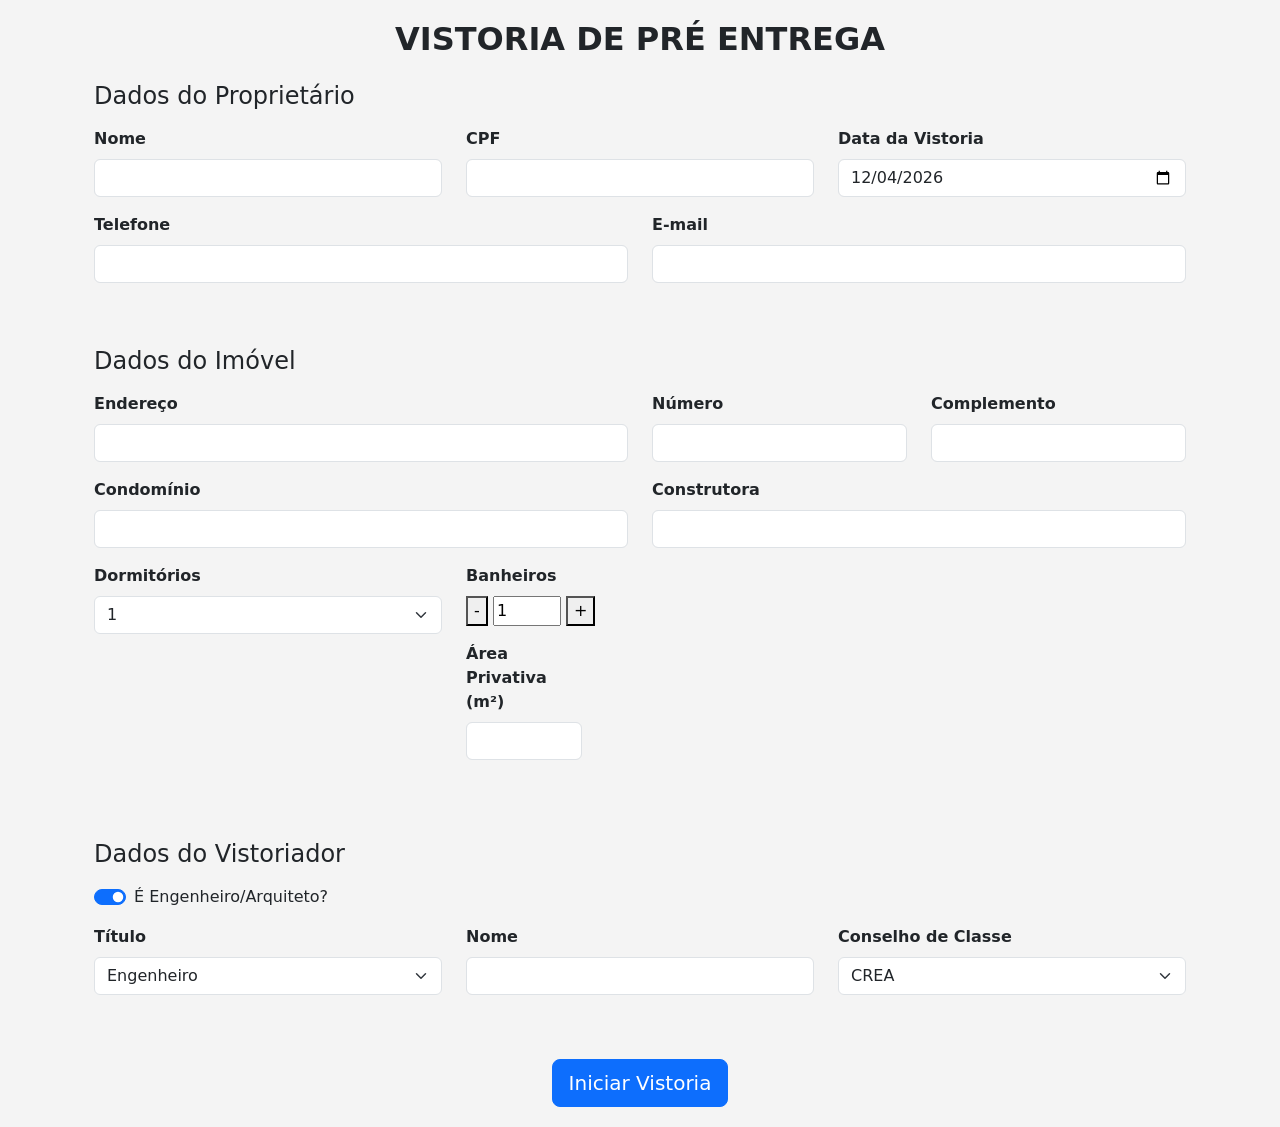
<file: index - Copia.html>
<!DOCTYPE html>
<html lang="pt-br">

<head>
  <meta charset="UTF-8" />
  <title>Vistoria de Pré Entrega</title>
  <link href="https://cdn.jsdelivr.net/npm/bootstrap@5.3.0/dist/css/bootstrap.min.css" rel="stylesheet" />
  <link href="https://cdnjs.cloudflare.com/ajax/libs/font-awesome/6.5.0/css/all.min.css" rel="stylesheet" />
  <link rel="stylesheet" href="css/style.css" />
  <link rel="manifest" href="manifest.json" />
  <link rel="manifest" href="manifest.json" />
  <meta name="theme-color" content="#0d6efd" />
  <link rel="icon" href="img/icon-192.png" />


</head>

<body>

  <div class="container">
    <h1>VISTORIA DE PRÉ ENTREGA</h1>

    <!-- Formulário Inicial -->
    <form id="formulario-vistoria" class="container mt-4">
      <!-- Dados do Proprietário -->
      <section id="dados-proprietario" class="mb-5">
        <h4 class="mb-3">Dados do Proprietário</h4>
        <div class="row">
          <div class="col-md-4 mb-3">
            <label for="nomeProprietario" class="form-label">Nome</label>
            <input type="text" id="nomeProprietario" class="form-control" required>
          </div>
          <div class="col-md-4 mb-3">
            <label for="cpfProprietario" class="form-label">CPF</label>
            <input type="text" id="cpfProprietario" class="form-control" required>
          </div>
          <div class="col-md-4 mb-3">
            <label for="data" class="form-label">Data da Vistoria</label>
            <input type="date" id="data" class="form-control" required>
          </div>
          <div class="col-md-6 mb-3">
            <label for="telefoneProprietario" class="form-label">Telefone</label>
            <input type="tel" id="telefoneProprietario" class="form-control">
          </div>
          <div class="col-md-6 mb-3">
            <label for="email" class="form-label">E-mail</label>
            <input type="email" id="email" class="form-control">
          </div>
        </div>
      </section>

      <!-- Dados do Imóvel -->
      <section id="dados-imovel" class="mb-5">
        <h4 class="mb-3">Dados do Imóvel</h4>
        <div class="row">
          <div class="col-md-6 mb-3">
            <label for="enderecoObra" class="form-label">Endereço</label>
            <input type="text" id="enderecoObra" class="form-control" required>
          </div>
          <div class="col-md-3 mb-3">
            <label for="numero" class="form-label">Número</label>
            <input type="text" id="numero" class="form-control">
          </div>
          <div class="col-md-3 mb-3">
            <label for="complemento" class="form-label">Complemento</label>
            <input type="text" id="complemento" class="form-control">
          </div>
          <div class="col-md-6 mb-3">
            <label for="condominio" class="form-label">Condomínio</label>
            <input type="text" id="condominio" class="form-control">
          </div>
          <div class="col-md-6 mb-3">
            <label for="construtora" class="form-label">Construtora</label>
            <input type="text" id="construtora" class="form-control">
          </div>
          <div class="col-md-4 mb-3">
            <label for="dormitorios" class="form-label">Dormitórios</label>
            <select id="dormitorios" class="form-select">
              <option value="1">1</option>
              <option value="2">2</option>
              <option value="3">3</option>
            </select>
          </div>
          <div class="col-md-4 mb-3">
            <!---label for="banheiros" class="form-label">Banheiros</label--->
            <!---
            <select id="banheiros" class="stepper-container">
              <label for="banheiros">Banheiros</label>
              <option value="2">2</option>
              <option value="3">3</option>
            </select>
          </div> -->
            <div id="banheiros" class="stepper-container col-md4 mb-3">
              <label for="banheiros" class="form-label">Banheiros</label>
              <div class="stepper">
                <button type="button" onclick="alternarQuantidade('banheiros, -1')">-</button>
                <input type="number" id="banheiros" value="1" min="0" max="4" readonly>
                <button type="button" onclick="alternarQuantidade('banheiros', 1)">+</button>
              </div>
            </div>
            <div class="col-md-4 mb-3">
              <label for="areaPrivativa" class="form-label">Área Privativa (m²)</label>
              <input type="number" id="areaPrivativa" step="0.01" class="form-control">
            </div>
      </section>

      <!-- Dados do Vistoriador -->
      <section id="dados-vistoriador" class="mb-5">
        <h4 class="mb-3">Dados do Vistoriador</h4>
        <div class="mb-3 form-check form-switch">
          <input class="form-check-input" type="checkbox" id="isTecnico" checked>
          <label class="form-check-label" for="isTecnico">É Engenheiro/Arquiteto?</label>
        </div>

        <div id="dados-tecnico">
          <div class="row">
            <div class="col-md-4 mb-3">
              <label for="tituloTecnico" class="form-label">Título</label>
              <select id="tituloTecnico" class="form-select">
                <option value="Engenheiro">Engenheiro</option>
                <option value="Arquiteto">Arquiteto</option>
              </select>
            </div>
            <div class="col-md-4 mb-3">
              <label for="nomeVistoriador" class="form-label">Nome</label>
              <input type="text" id="nomeVistoriador" class="form-control">
            </div>
            <div class="col-md-4 mb-3">
              <label for="conselho" class="form-label">Conselho de Classe</label>
              <select id="conselho" class="form-select">
                <option value="CREA">CREA</option>
                <option value="CAU">CAU</option>
              </select>
            </div>
          </div>
        </div>

        <div id="dados-nao-tecnico" class="mt-3" style="display: none;">
          <div class="col-md-6">
            <label for="nomeVistoriadorAlternativo" class="form-label">Nome</label>
            <input type="text" id="nomeVistoriadorAlternativo" class="form-control" disabled>
          </div>
        </div>
      </section>

      <!-- Botão -->
      <div class="text-center">
        <button type="button" class="btn btn-primary btn-lg" onclick="iniciarVistoria()">Iniciar Vistoria</button>
      </div>
    </form>


    <!-- Ícones de navegação fixos (visíveis só após iniciar a vistoria) -->
    <div id="barra-abas" class="sticky-icons mb-4 hidden">
      <div class="row text-center">
        <div class="col icone-aba" onclick="mostrarAba('cozinha', this)">
          <i class="fa-solid fa-utensils fa-2x"></i><br><small>Cozinha</small>
        </div>
        <div class="col icone-aba" onclick="mostrarAba('area-servico', this)">
          <i class="fa-solid fa-sink fa-2x"></i><br><small>Área Serviço</small>
        </div>
        <div class="col icone-aba" onclick="mostrarAba('sala', this)">
          <i class="fa-solid fa-couch fa-2x"></i><br><small>Sala</small>
        </div>
        <div class="col icone-aba" onclick="mostrarAba('dormitorio', this)">
          <i class="fa-solid fa-bed fa-2x"></i><br><small>Dormitório</small>
        </div>
        <div class="col icone-aba" onclick="mostrarAba('banheiro', this)">
          <i class="fa-solid fa-toilet fa-2x"></i><br><small>Banheiro</small>
        </div>
        <div class="col icone-aba" onclick="mostrarAba('sacada', this)">
          <i class="fa-solid fa-shield-halved fa-2x"></i><br><small>Sacada</small>
        </div>
      </div>
    </div>

    <!-- Container das abas de vistoria (oculto por padrão) -->
    <div id="abas-vistoria" class="hidden checklist-tabela">

      <!-- COZINHA (oculta inicialmente) -->
      <!-- COZINHA -->
      <section id="aba-cozinha" class="hidden checklist-tabela">
        <h5 class="mt-4 mb-3 fw-bold">Cozinha</h5>
        <table class="table table-bordered align-middle">
          <thead>
            <tr>
              <th rowspan="2">Elemento Avaliado</th>
              <th colspan="3" class="text-center">Status</th>
              <th rowspan="2" class="text-center">Foto</th>
              <th rowspan="2">Observações</th>
            </tr>
            <tr>
              <th class="text-center">N/A</th>
              <th class="text-center">Conforme</th>
              <th class="text-center">Não Conforme</th>
            </tr>
          </thead>
          <tbody>
            <tr>
              <td>Revestimento cerâmico (pisos e paredes)</td>
              <td class="text-center status"><input type="radio" name="cozinha1" id="naC1"><label for="naC1">N/A</label>
              </td>
              <td class="text-center status"><input type="radio" name="cozinha1" id="cC1"><label
                  for="cC1">Conforme</label></td>
              <td class="text-center status"><input type="radio" name="cozinha1" id="ncC1"><label for="ncC1">Não
                  Conforme</label></td>
              <td class="foto-col text-center">
                <div class="fotos-container">
                  <!-- Miniaturas aparecerão aqui -->
                </div>
                <label class="cursor-pointer">
                  <i class="fa-solid fa-camera"></i>
                  <input type="file" accept="image/*" capture="environment" style="display: none;"
                    onchange="previewFoto(this)">
                </label>
              </td>

              <td><input type="text" class="form-control"></td>
            </tr>
            <tr>
              <td>Instalações hidráulicas (torneiras, sifões, válvulas)</td>
              <td class="text-center status"><input type="radio" name="cozinha2" id="naC2"><label for="naC2">N/A</label>
              </td>
              <td class="text-center status"><input type="radio" name="cozinha2" id="cC2"><label
                  for="cC2">Conforme</label></td>
              <td class="text-center status"><input type="radio" name="cozinha2" id="ncC2"><label for="ncC2">Não
                  Conforme</label></td>
              <td class="foto-col text-center">
                <div class="fotos-container">
                  <!-- Miniaturas aparecerão aqui -->
                </div>
                <label class="cursor-pointer">
                  <i class="fa-solid fa-camera"></i>
                  <input type="file" accept="image/*" capture="environment" style="display: none;"
                    onchange="previewFoto(this)">
                </label>
              </td>
              <td><input type="text" class="form-control"></td>
            </tr>
            <tr>
              <td>Instalação de gás (se aplicável)</td>
              <td class="text-center status"><input type="radio" name="cozinha3" id="naC3"><label for="naC3">N/A</label>
              </td>
              <td class="text-center status"><input type="radio" name="cozinha3" id="cC3"><label
                  for="cC3">Conforme</label></td>
              <td class="text-center status"><input type="radio" name="cozinha3" id="ncC3"><label for="ncC3">Não
                  Conforme</label></td>
              <td class="foto-col text-center">
                <div class="fotos-container">
                  <!-- Miniaturas aparecerão aqui -->
                </div>
                <label class="cursor-pointer">
                  <i class="fa-solid fa-camera"></i>
                  <input type="file" accept="image/*" capture="environment" style="display: none;"
                    onchange="previewFoto(this)">
                </label>
              </td>
              <td><input type="text" class="form-control"></td>
            </tr>
            <tr>
              <td>Ventilação e iluminação natural</td>
              <td class="text-center status"><input type="radio" name="cozinha4" id="naC4"><label for="naC4">N/A</label>
              </td>
              <td class="text-center status"><input type="radio" name="cozinha4" id="cC4"><label
                  for="cC4">Conforme</label></td>
              <td class="text-center status"><input type="radio" name="cozinha4" id="ncC4"><label for="ncC4">Não
                  Conforme</label></td>
              <td class="foto-col text-center">
                <div class="fotos-container">
                  <!-- Miniaturas aparecerão aqui -->
                </div>
                <label class="cursor-pointer">
                  <i class="fa-solid fa-camera"></i>
                  <input type="file" accept="image/*" capture="environment" style="display: none;"
                    onchange="previewFoto(this)">
                </label>
              </td>
              <td><input type="text" class="form-control"></td>
            </tr>
            <tr>
              <td>Tomadas e interruptores</td>
              <td class="text-center status"><input type="radio" name="cozinha5" id="naC5"><label for="naC5">N/A</label>
              </td>
              <td class="text-center status"><input type="radio" name="cozinha5" id="cC5"><label
                  for="cC5">Conforme</label></td>
              <td class="text-center status"><input type="radio" name="cozinha5" id="ncC5"><label for="ncC5">Não
                  Conforme</label></td>
              <td class="foto-col text-center">
                <div class="fotos-container">
                  <!-- Miniaturas aparecerão aqui -->
                </div>
                <label class="cursor-pointer">
                  <i class="fa-solid fa-camera"></i>
                  <input type="file" accept="image/*" capture="environment" style="display: none;"
                    onchange="previewFoto(this)">
                </label>
              </td>
              <td><input type="text" class="form-control"></td>
            </tr>
          </tbody>
        </table>
        <!-- Botões finais -->
        <div class="d-flex justify-content-between align-items-center mb-3">
          <div class="d-flex gap-2">
            <button class="btn btn-secondary" onclick="adicionarLinha(this)">Adicionar Item</button>
            <button class="btn btn-danger" onclick="excluirUltimaLinha(this)">Excluir Item</button>
          </div>
          <div>
            <button class="btn btn-salvar-ambiente" onclick="salvarAmbiente(this)">Salvar Ambiente</button>
          </div>
        </div>

        <div class="d-flex justify-content-between align-items-center mb-2">
          <button class="btn btn-voltar-formulario" onclick="voltarFormulario()">← Voltar ao Formulário</button>
          <button class="btn btn-salvar-vistoria" onclick="salvarVistoria()">Salvar Vistoria</button>
        </div>
      </section>


      <!-- ÁREA DE SERVIÇO -->
      <section id="aba-area-servico" class="hidden checklist-tabela">
        <h5 class="mt-4 mb-3 fw-bold">Área de Serviço</h5>
        <table class="table table-bordered align-middle">
          <thead>
            <tr>
              <th rowspan="2">Elemento Avaliado</th>
              <th colspan="3" class="text-center">Status</th>
              <th rowspan="2" class="text-center">Foto</th>
              <th rowspan="2">Observações</th>
            </tr>
            <tr>
              <th class="text-center">N/A</th>
              <th class="text-center">Conforme</th>
              <th class="text-center">Não Conforme</th>
            </tr>
          </thead>
          <tbody>
            <tr>
              <td>Ralo e inclinação do piso</td>
              <td class="text-center status"><input type="radio" name="servico1" id="naS1"><label for="naS1">N/A</label>
              </td>
              <td class="text-center status"><input type="radio" name="servico1" id="cS1"><label
                  for="cS1">Conforme</label></td>
              <td class="text-center status"><input type="radio" name="servico1" id="ncS1"><label for="ncS1">Não
                  Conforme</label></td>
              <td class="foto-col text-center">
                <div class="fotos-container">
                  <!-- Miniaturas aparecerão aqui -->
                </div>
                <label class="cursor-pointer">
                  <i class="fa-solid fa-camera"></i>
                  <input type="file" accept="image/*" capture="environment" style="display: none;"
                    onchange="previewFoto(this)">
                </label>
              </td>
              <td><input type="text" class="form-control"></td>
            </tr>
            <tr>
              <td>Instalações hidráulicas (máquina, tanque)</td>
              <td class="text-center status"><input type="radio" name="servico2" id="naS2"><label for="naS2">N/A</label>
              </td>
              <td class="text-center status"><input type="radio" name="servico2" id="cS2"><label
                  for="cS2">Conforme</label></td>
              <td class="text-center status"><input type="radio" name="servico2        <td class=" foto-col
                  text-center">
                <div class="fotos-container">
                  <!-- Miniaturas aparecerão aqui -->
                </div>
                <label class="cursor-pointer">
                  <i class="fa-solid fa-camera"></i>
                  <input type="file" accept="image/*" capture="environment" style="display: none;"
                    onchange="previewFoto(this)">
                </label>
              </td>
              <td class="text-center"><i class="fa-solid fa-camera"></i></td>
              <td><input type="text" class="form-control"></td>
            </tr>
            <tr>
              <td>Arejamento e iluminação natural</td>
              <td class="text-center status"><input type="radio" name="servico3" id="naS3"><label for="naS3">N/A</label>
              </td>
              <td class="text-center status"><input type="radio" name="servico3" id="cS3"><label
                  for="cS3">Conforme</label></td>
              <td class="text-center status"><input type="radio" name="servico3" id="ncS3"><label for="ncS3">Não
                  Conforme</label></td>
              <td class="foto-col text-center">
                <div class="fotos-container">
                  <!-- Miniaturas aparecerão aqui -->
                </div>
                <label class="cursor-pointer">
                  <i class="fa-solid fa-camera"></i>
                  <input type="file" accept="image/*" capture="environment" style="display: none;"
                    onchange="previewFoto(this)">
                </label>
              </td>
              <td><input type="text" class="form-control"></td>
            </tr>
            <tr>
              <td>Tomadas com aterramento</td>
              <td class="text-center status"><input type="radio" name="servico4" id="naS4"><label for="naS4">N/A</label>
              </td>
              <td class="text-center status"><input type="radio" name="servico4" id="cS4"><label
                  for="cS4">Conforme</label></td>
              <td class="text-center status"><input type="radio" name="servico4" id="ncS4"><label for="ncS4">Não
                  Conforme</label></td>
              <td class="foto-col text-center">
                <div class="fotos-container">
                  <!-- Miniaturas aparecerão aqui -->
                </div>
                <label class="cursor-pointer">
                  <i class="fa-solid fa-camera"></i>
                  <input type="file" accept="image/*" capture="environment" style="display: none;"
                    onchange="previewFoto(this)">
                </label>
              </td>
              <td><input type="text" class="form-control"></td>
            </tr>
          </tbody>
        </table>

        <!-- Botões finais -->
        <div class="d-flex justify-content-between align-items-center mb-3">
          <div class="d-flex gap-2">
            <button class="btn btn-secondary" onclick="adicionarLinha(this)">Adicionar Item</button>
            <button class="btn btn-danger" onclick="excluirUltimaLinha(this)">Excluir Item</button>
          </div>
          <div>
            <button class="btn btn-salvar-ambiente" onclick="salvarAmbiente(this)">Salvar Ambiente</button>
          </div>
        </div>

        <div class="d-flex justify-content-between align-items-center mb-2">
          <button class="btn btn-voltar-formulario" onclick="voltarFormulario()">← Voltar ao Formulário</button>
          <button class="btn btn-salvar-vistoria" onclick="salvarVistoria()">Salvar Vistoria</button>
        </div>

      </section>

      <!-- SALA -->
      <section id="aba-sala" class="hidden checklist-tabela">
        <h5 class="mt-4 mb-3 fw-bold">Sala</h5>
        <table class="table table-bordered align-middle">
          <thead>
            <tr>
              <th rowspan="2">Elemento Avaliado</th>
              <th colspan="3" class="text-center">Status</th>
              <th rowspan="2" class="text-center">Foto</th>
              <th rowspan="2">Observações</th>
            </tr>
            <tr>
              <th class="text-center">N/A</th>
              <th class="text-center">Conforme</th>
              <th class="text-center">Não Conforme</th>
            </tr>
          </thead>
          <tbody>
            <tr>
              <td>Revestimento de piso (cerâmica, vinílico, laminado)</td>
              <td class="text-center status"><input type="radio" name="sala1" id="naSa1"><label for="naSa1">N/A</label>
              </td>
              <td class="text-center status"><input type="radio" name="sala1" id="cSa1"><label
                  for="cSa1">Conforme</label></td>
              <td class="text-center status"><input type="radio" name="sala1" id="ncSa1"><label for="ncSa1">Não
                  Conforme</label></td>
              <td class="foto-col text-center">
                <div class="fotos-container">
                  <!-- Miniaturas aparecerão aqui -->
                </div>
                <label class="cursor-pointer">
                  <i class="fa-solid fa-camera"></i>
                  <input type="file" accept="image/*" capture="environment" style="display: none;"
                    onchange="previewFoto(this)">
                </label>
              </td>
              <td><input type="text" class="form-control" /></td>
            </tr>
            <tr>
              <td>Tomadas, interruptores, ponto de TV/internet</td>
              <td class="text-center status"><input type="radio" name="sala2" id="naSa2"><label for="naSa2">N/A</label>
              </td>
              <td class="text-center status"><input type="radio" name="sala2" id="cSa2"><label
                  for="cSa2">Conforme</label></td>
              <td class="text-center status"><input type="radio" name="sala2" id="ncSa2"><label for="ncSa2">Não
                  Conforme</label></td>
              <td class="foto-col text-center">
                <div class="fotos-container">
                  <!-- Miniaturas aparecerão aqui -->
                </div>
                <label class="cursor-pointer">
                  <i class="fa-solid fa-camera"></i>
                  <input type="file" accept="image/*" capture="environment" style="display: none;"
                    onchange="previewFoto(this)">
                </label>
              </td>
              <td><input type="text" class="form-control" /></td>
            </tr>
            <tr>
              <td>Esquadrias (janelas e portas)</td>
              <td class="text-center status"><input type="radio" name="sala3" id="naSa3"><label for="naSa3">N/A</label>
              </td>
              <td class="text-center status"><input type="radio" name="sala3" id="cSa3"><label
                  for="cSa3">Conforme</label></td>
              <td class="text-center status"><input type="radio" name="sala3" id="ncSa3"><label for="ncSa3">Não
                  Conforme</label></td>
              <td class="foto-col text-center">
                <div class="fotos-container">
                  <!-- Miniaturas aparecerão aqui -->
                </div>
                <label class="cursor-pointer">
                  <i class="fa-solid fa-camera"></i>
                  <input type="file" accept="image/*" capture="environment" style="display: none;"
                    onchange="previewFoto(this)">
                </label>
              </td>
              <td><input type="text" class="form-control" /></td>
            </tr>
            <tr>
              <td>Acabamento de paredes e teto</td>
              <td class="text-center status"><input type="radio" name="sala4" id="naSa4"><label for="naSa4">N/A</label>
              </td>
              <td class="text-center status"><input type="radio" name="sala4" id="cSa4"><label
                  for="cSa4">Conforme</label></td>
              <td class="text-center status"><input type="radio" name="sala4" id="ncSa4"><label for="ncSa4">Não
                  Conforme</label></td>
              <td class="foto-col text-center">
                <div class="fotos-container">
                  <!-- Miniaturas aparecerão aqui -->
                </div>
                <label class="cursor-pointer">
                  <i class="fa-solid fa-camera"></i>
                  <input type="file" accept="image/*" capture="environment" style="display: none;"
                    onchange="previewFoto(this)">
                </label>
              </td>
              <td><input type="text" class="form-control" /></td>
            </tr>
          </tbody>
        </table>

        <!-- Botões finais -->
        <div class="d-flex justify-content-between align-items-center mb-3">
          <div class="d-flex gap-2">
            <button class="btn btn-secondary" onclick="adicionarLinha(this)">Adicionar Item</button>
            <button class="btn btn-danger" onclick="excluirUltimaLinha(this)">Excluir Item</button>
          </div>
          <div>
            <button class="btn btn-salvar-ambiente" onclick="salvarAmbiente(this)">Salvar Ambiente</button>
          </div>
        </div>

        <div class="d-flex justify-content-between align-items-center mb-2">
          <button class="btn btn-voltar-formulario" onclick="voltarFormulario()">← Voltar ao Formulário</button>
          <button class="btn btn-salvar-vistoria" onclick="salvarVistoria()">Salvar Vistoria</button>
        </div>
      </section>


      <!-- DORMITÓRIO -->
      <!-- DORMITÓRIO -->
      <section id="aba-dormitorio" class="hidden checklist-tabela">
        <h5 class="mt-4 mb-3 fw-bold">Dormitório</h5>
        <table class="table table-bordered align-middle">
          <thead>
            <tr>
              <th rowspan="2">Elemento Avaliado</th>
              <th colspan="3" class="text-center">Status</th>
              <th rowspan="2" class="text-center">Foto</th>
              <th rowspan="2">Observações</th>
            </tr>
            <tr>
              <th class="text-center">N/A</th>
              <th class="text-center">Conforme</th>
              <th class="text-center">Não Conforme</th>
            </tr>
          </thead>
          <tbody>
            <tr>
              <td>Esquadrias (janelas e venezianas)</td>
              <td class="text-center status"><input type="radio" name="dormitorio1" id="naD1"><label
                  for="naD1">N/A</label></td>
              <td class="text-center status"><input type="radio" name="dormitorio1" id="cD1"><label
                  for="cD1">Conforme</label></td>
              <td class="text-center status"><input type="radio" name="dormitorio1" id="ncD1"><label for="ncD1">Não
                  Conforme</label></td>
              <td class="foto-col text-center">
                <div class="fotos-container">
                  <!-- Miniaturas aparecerão aqui -->
                </div>
                <label class="cursor-pointer">
                  <i class="fa-solid fa-camera"></i>
                  <input type="file" accept="image/*" capture="environment" style="display: none;"
                    onchange="previewFoto(this)">
                </label>
              </td>
              <td><input type="text" class="form-control" /></td>
            </tr>
            <tr>
              <td>Instalações elétricas (iluminação, tomadas)</td>
              <td class="text-center status"><input type="radio" name="dormitorio2" id="naD2"><label
                  for="naD2">N/A</label></td>
              <td class="text-center status"><input type="radio" name="dormitorio2" id="cD2"><label
                  for="cD2">Conforme</label></td>
              <td class="text-center status"><input type="radio" name="dormitorio2" id="ncD2"><label for="ncD2">Não
                  Conforme</label></td>
              <td class="foto-col text-center">
                <div class="fotos-container">
                  <!-- Miniaturas aparecerão aqui -->
                </div>
                <label class="cursor-pointer">
                  <i class="fa-solid fa-camera"></i>
                  <input type="file" accept="image/*" capture="environment" style="display: none;"
                    onchange="previewFoto(this)">
                </label>
              </td>
              <td><input type="text" class="form-control" /></td>
            </tr>
            <tr>
              <td>Acabamentos de paredes, piso e teto</td>
              <td class="text-center status"><input type="radio" name="dormitorio3" id="naD3"><label
                  for="naD3">N/A</label></td>
              <td class="text-center status"><input type="radio" name="dormitorio3" id="cD3"><label
                  for="cD3">Conforme</label></td>
              <td class="text-center status"><input type="radio" name="dormitorio3" id="ncD3"><label for="ncD3">Não
                  Conforme</label></td>
              <td class="foto-col text-center">
                <div class="fotos-container">
                  <!-- Miniaturas aparecerão aqui -->
                </div>
                <label class="cursor-pointer">
                  <i class="fa-solid fa-camera"></i>
                  <input type="file" accept="image/*" capture="environment" style="display: none;"
                    onchange="previewFoto(this)">
                </label>
              </td>
              <td><input type="text" class="form-control" /></td>
            </tr>
          </tbody>
        </table>

        <!-- Botões finais -->
        <div class="d-flex justify-content-between align-items-center mb-3">
          <div class="d-flex gap-2">
            <button class="btn btn-secondary" onclick="adicionarLinha(this)">Adicionar Item</button>
            <button class="btn btn-danger" onclick="excluirUltimaLinha(this)">Excluir Item</button>
          </div>
          <div>
            <button class="btn btn-salvar-ambiente" onclick="salvarAmbiente(this)">Salvar Ambiente</button>
          </div>
        </div>

        <div class="d-flex justify-content-between align-items-center mb-2">
          <button class="btn btn-voltar-formulario" onclick="voltarFormulario()">← Voltar ao Formulário</button>
          <button class="btn btn-salvar-vistoria" onclick="salvarVistoria()">Salvar Vistoria</button>
        </div>
      </section>


      <!-- BANHEIRO -->
      <!-- BANHEIRO -->
      <section id="aba-banheiro" class="hidden checklist-tabela">
        <h5 class="mt-4 mb-3 fw-bold">Banheiro</h5>
        <table class="table table-bordered align-middle">
          <thead>
            <tr>
              <th rowspan="2">Elemento Avaliado</th>
              <th colspan="3" class="text-center">Status</th>
              <th rowspan="2" class="text-center">Foto</th>
              <th rowspan="2">Observações</th>
            </tr>
            <tr>
              <th class="text-center">N/A</th>
              <th class="text-center">Conforme</th>
              <th class="text-center">Não Conforme</th>
            </tr>
          </thead>
          <tbody>
            <tr>
              <td>Impermeabilização de pisos e paredes</td>
              <td class="text-center status"><input type="radio" name="banheiro1" id="naB1"><label
                  for="naB1">N/A</label></td>
              <td class="text-center status"><input type="radio" name="banheiro1" id="cB1"><label
                  for="cB1">Conforme</label></td>
              <td class="text-center status"><input type="radio" name="banheiro1" id="ncB1"><label for="ncB1">Não
                  Conforme</label></td>
              <td class="foto-col text-center">
                <div class="fotos-container">
                  <!-- Miniaturas aparecerão aqui -->
                </div>
                <label class="cursor-pointer">
                  <i class="fa-solid fa-camera"></i>
                  <input type="file" accept="image/*" capture="environment" style="display: none;"
                    onchange="previewFoto(this)">
                </label>
              </td>
              <td><input type="text" class="form-control" /></td>
            </tr>
            <tr>
              <td>Louças e metais (torneiras, chuveiro, válvulas)</td>
              <td class="text-center status"><input type="radio" name="banheiro2" id="naB2"><label
                  for="naB2">N/A</label></td>
              <td class="text-center status"><input type="radio" name="banheiro2" id="cB2"><label
                  for="cB2">Conforme</label></td>
              <td class="text-center status"><input type="radio" name="banheiro2" id="ncB2"><label for="ncB2">Não
                  Conforme</label></td>
              <td class="foto-col text-center">
                <div class="fotos-container">
                  <!-- Miniaturas aparecerão aqui -->
                </div>
                <label class="cursor-pointer">
                  <i class="fa-solid fa-camera"></i>
                  <input type="file" accept="image/*" capture="environment" style="display: none;"
                    onchange="previewFoto(this)">
                </label>
              </td>
              <td><input type="text" class="form-control" /></td>
            </tr>
            <tr>
              <td>Ventilação (natural ou mecânica)</td>
              <td class="text-center status"><input type="radio" name="banheiro3" id="naB3"><label
                  for="naB3">N/A</label></td>
              <td class="text-center status"><input type="radio" name="banheiro3" id="cB3"><label
                  for="cB3">Conforme</label></td>
              <td class="text-center status"><input type="radio" name="banheiro3" id="ncB3"><label for="ncB3">Não
                  Conforme</label></td>
              <td class="foto-col text-center">
                <div class="fotos-container">
                  <!-- Miniaturas aparecerão aqui -->
                </div>
                <label class="cursor-pointer">
                  <i class="fa-solid fa-camera"></i>
                  <input type="file" accept="image/*" capture="environment" style="display: none;"
                    onchange="previewFoto(this)">
                </label>
              </td>
              <td><input type="text" class="form-control" /></td>
            </tr>
            <tr>
              <td>Ralo, inclinação e escoamento</td>
              <td class="text-center status"><input type="radio" name="banheiro4" id="naB4"><label
                  for="naB4">N/A</label></td>
              <td class="text-center status"><input type="radio" name="banheiro4" id="cB4"><label
                  for="cB4">Conforme</label></td>
              <td class="text-center status"><input type="radio" name="banheiro4" id="ncB4"><label for="ncB4">Não
                  Conforme</label></td>
              <td class="foto-col text-center">
                <div class="fotos-container">
                  <!-- Miniaturas aparecerão aqui -->
                </div>
                <label class="cursor-pointer">
                  <i class="fa-solid fa-camera"></i>
                  <input type="file" accept="image/*" capture="environment" style="display: none;"
                    onchange="previewFoto(this)">
                </label>
              </td>
              <td><input type="text" class="form-control" /></td>
            </tr>
          </tbody>
        </table>

        <!-- Botões finais -->
        <div class="d-flex justify-content-between align-items-center mb-3">
          <div class="d-flex gap-2">
            <button class="btn btn-secondary" onclick="adicionarLinha(this)">Adicionar Item</button>
            <button class="btn btn-danger" onclick="excluirUltimaLinha(this)">Excluir Item</button>
          </div>
          <div>
            <button class="btn btn-salvar-ambiente" onclick="salvarAmbiente(this)">Salvar Ambiente</button>
          </div>
        </div>

        <div class="d-flex justify-content-between align-items-center mb-2">
          <button class="btn btn-voltar-formulario" onclick="voltarFormulario()">← Voltar ao Formulário</button>
          <button class="btn btn-salvar-vistoria" onclick="salvarVistoria()">Salvar Vistoria</button>
        </div>
      </section>


      <!-- SACADA -->
      <!-- SACADA -->
      <section id="aba-sacada" class="hidden checklist-tabela">
        <h5 class="mt-4 mb-3 fw-bold">Sacada</h5>
        <table class="table table-bordered align-middle mb-4">
          <thead>
            <tr>
              <th rowspan="2">Elemento Avaliado</th>
              <th colspan="3" class="text-center">Status</th>
              <th rowspan="2" class="text-center">Foto</th>
              <th rowspan="2">Observações</th>
            </tr>
            <tr>
              <th class="text-center">N/A</th>
              <th class="text-center">Conforme</th>
              <th class="text-center">Não Conforme</th>
            </tr>
          </thead>
          <tbody>
            <tr>
              <td>Guarda-corpo</td>
              <td class="text-center status"><input type="radio" name="sacada1" id="naSac1"><label
                  for="naSac1">N/A</label></td>
              <td class="text-center status"><input type="radio" name="sacada1" id="cSac1"><label
                  for="cSac1">Conforme</label></td>
              <td class="text-center status"><input type="radio" name="sacada1" id="ncSac1"><label for="ncSac1">Não
                  Conforme</label></td>
              <td class="foto-col text-center">
                <div class="fotos-container">
                  <!-- Miniaturas aparecerão aqui -->
                </div>
                <label class="cursor-pointer">
                  <i class="fa-solid fa-camera"></i>
                  <input type="file" accept="image/*" capture="environment" style="display: none;"
                    onchange="previewFoto(this)">
                </label>
              </td>
              <td><input type="text" class="form-control" /></td>
            </tr>
            <tr>
              <td>Piso e impermeabilização</td>
              <td class="text-center status"><input type="radio" name="sacada2" id="naSac2"><label
                  for="naSac2">N/A</label></td>
              <td class="text-center status"><input type="radio" name="sacada2" id="cSac2"><label
                  for="cSac2">Conforme</label></td>
              <td class="text-center status"><input type="radio" name="sacada2" id="ncSac2"><label for="ncSac2">Não
                  Conforme</label></td>
              <td class="foto-col text-center">
                <div class="fotos-container">
                  <!-- Miniaturas aparecerão aqui -->
                </div>
                <label class="cursor-pointer">
                  <i class="fa-solid fa-camera"></i>
                  <input type="file" accept="image/*" capture="environment" style="display: none;"
                    onchange="previewFoto(this)">
                </label>
              </td>
              <td><input type="text" class="form-control" /></td>
            </tr>
            <tr>
              <td>Esquadrias de acesso (porta de correr)</td>
              <td class="text-center status"><input type="radio" name="sacada3" id="naSac3"><label
                  for="naSac3">N/A</label></td>
              <td class="text-center status"><input type="radio" name="sacada3" id="cSac3"><label
                  for="cSac3">Conforme</label></td>
              <td class="text-center status"><input type="radio" name="sacada3" id="ncSac3"><label for="ncSac3">Não
                  Conforme</label></td>
              <td class="foto-col text-center">
                <div class="fotos-container">
                  <!-- Miniaturas aparecerão aqui -->
                </div>
                <label class="cursor-pointer">
                  <i class="fa-solid fa-camera"></i>
                  <input type="file" accept="image/*" capture="environment" style="display: none;"
                    onchange="previewFoto(this)">
                </label>
              </td>
              <td><input type="text" class="form-control" /></td>
            </tr>
            <tr>
              <td>Iluminação externa</td>
              <td class="text-center status"><input type="radio" name="sacada4" id="naSac4"><label
                  for="naSac4">N/A</label></td>
              <td class="text-center status"><input type="radio" name="sacada4" id="cSac4"><label
                  for="cSac4">Conforme</label></td>
              <td class="text-center status"><input type="radio" name="sacada4" id="ncSac4"><label for="ncSac4">Não
                  Conforme</label></td>
              <td class="foto-col text-center">
                <div class="fotos-container">
                  <!-- Miniaturas aparecerão aqui -->
                </div>
                <label class="cursor-pointer">
                  <i class="fa-solid fa-camera"></i>
                  <input type="file" accept="image/*" capture="environment" style="display: none;"
                    onchange="previewFoto(this)">
                </label>
              </td>
              <td><input type="text" class="form-control" /></td>
            </tr>
          </tbody>
        </table>

        <!-- Botões finais -->
        <div class="d-flex justify-content-between align-items-center mb-3">
          <div class="d-flex gap-2">
            <button class="btn btn-secondary" onclick="adicionarLinha(this)">Adicionar Item</button>
            <button class="btn btn-danger" onclick="excluirUltimaLinha(this)">Excluir Item</button>
          </div>
          <div>
            <button class="btn btn-salvar-ambiente" onclick="salvarAmbiente(this)">Salvar Ambiente</button>
          </div>
        </div>

        <div class="d-flex justify-content-between align-items-center mb-2">
          <button class="btn btn-voltar-formulario" onclick="voltarFormulario()">← Voltar ao Formulário</button>
          <button class="btn btn-salvar-vistoria" onclick="salvarVistoria()">Salvar Vistoria</button>
        </div>
      </section>


    </div> <!-- Fim de #abas-vistoria -->

    <script defer src="js/script.js"></script>


</body>

</html>
</file>
<file: css/style.css>
body {
      background-color: #f4f4f4;
      padding: 20px;
    }
    h1 {
      font-size: 2rem;
      font-weight: bold;
      margin-bottom: 20px;
      text-align: center;
    }
    .sticky-icons {
      position: sticky;
      top: 0;
      z-index: 1000;
      background-color: #f4f4f4;
      padding: 10px 0;
      border-bottom: 2px solid #e0e0e0;
    }
    
    .icone-aba {
      cursor: pointer;
    }
    .icone-aba.active i {
      color: #F7BE02; /* mesma cor do status checked */
    }
    .hidden {
      display: none;
    }
    label.form-label, label.fw-bold {
      font-weight: bold !important;
    }
    .btn-salvar-ambiente {
      background-color: #191970;
      color: #fff;
    }
    .btn-salvar-vistoria {
      background-color: #062f4f;
      color: #f4f4f4;    
    }
    .btn-voltar-formulario {
      background-color: #F7BE02;
      color: #000;
    }
    .btn-secondary {
      background-color: #2FDA49;
      color: #000;
    }
    .checklist-tabela table {
      background-color: #fff;
      border-color: #ddd !important;
    }

    .checklist-tabela th {
      background-color: #373737 !important;
      color: white !important;
      text-align: center;
      vertical-align: middle;
    }

    .checklist-tabela td {
      background-color: #f4f4f4;
      vertical-align: middle;
      padding: 6px;
    }

    .checklist-tabela td.elemento-avaliado {
      white-space: normal;
      word-wrap: break-word;
      max-width: 300px;
    }

    .checklist-tabela td.foto-col i {
      font-size: 1.5rem;
      cursor: pointer;
      color: #444;
    }

    .checklist-tabela td.observacao-col input {
      width: 100%;
    }

    .checklist-tabela .status input[type="radio"] {
      display: none;
    }

    .checklist-tabela .status label {
      display: block;
      padding: 6px;
      border-radius: 4px;
      cursor: pointer;
      text-align: center;
    }

    .checklist-tabela .status input[type="radio"]:checked + label {
      background-color: #F7BE02;
      color: black;
 }
</file>
